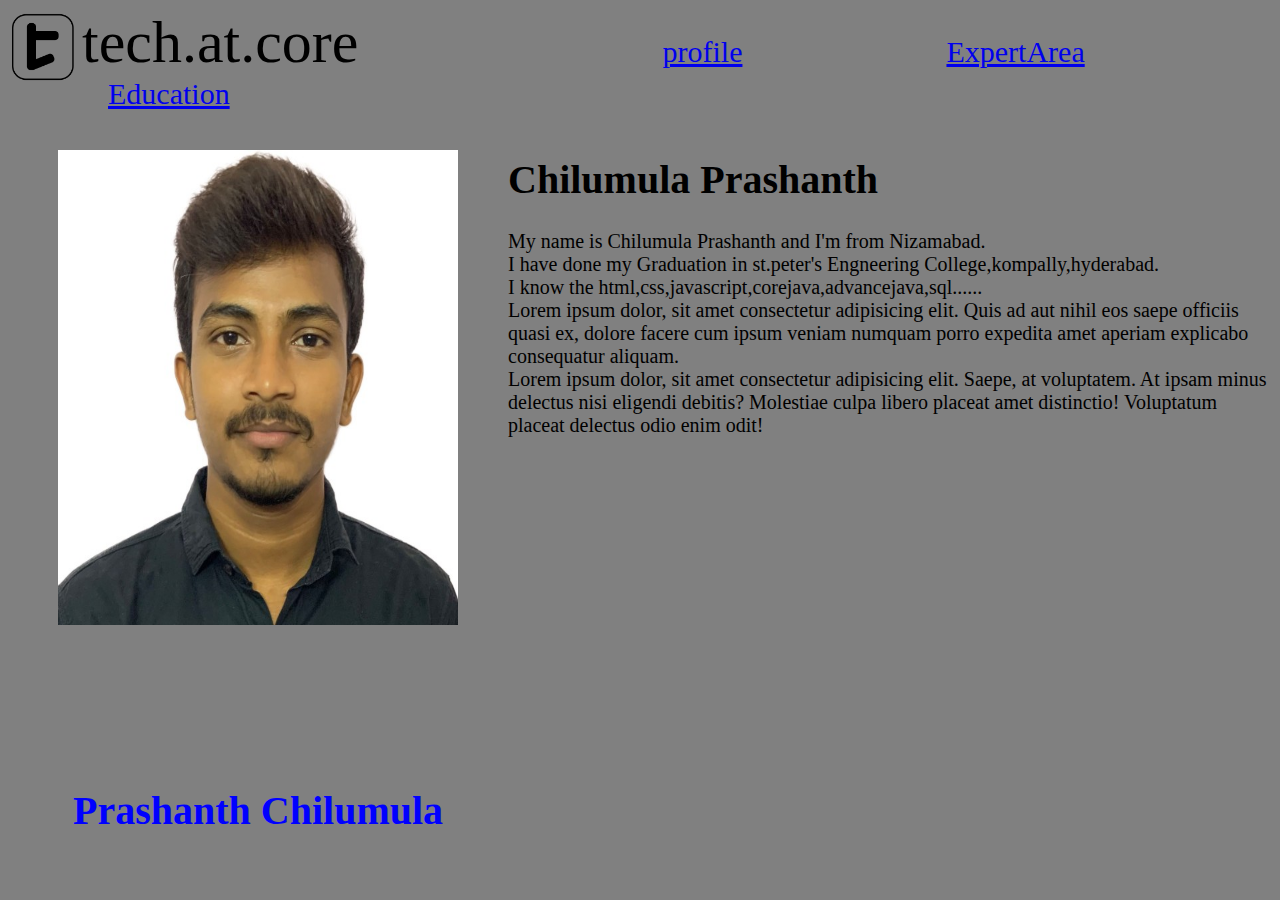
<file: Task-1 HTML/index.html>
<!DOCTYPE html>
<html>
<head>
    <body style="background-color: grey;">
    <div>
      <img style=margin-bottom:-20px src="500by500.png" alt="logo" width="70px" height="70px">
      <span style="font-size: 60px;color:black;margin-bottom:10px;">tech.at.core</span>
      <span style="margin-left:300px;font-size: 30px;"><a href="profile.html">profile</a></span>
      <span style="margin-left:200px;font-size: 30px;"><a href="ExpertArea.html">ExpertArea</a></span>
      <span style="margin-left:100px;font-size: 30px;"><a href="Education.html">Education</a></span>
    </div>

      <div>
        <img style ="margin-left:50px;margin-bottom:-500px;"  src="prashanth2.jpg" alt="photo" width="400px" height="475px">
      </div>

      <div style="margin-left:500px;margin-bottom:400px;font-size: 20px;color: black;">
        <h1>Chilumula Prashanth</h1>
        <p>My name is Chilumula Prashanth and I'm from Nizamabad. <br>
          I have done my Graduation in st.peter's Engneering College,kompally,hyderabad. <br>
          I know the html,css,javascript,corejava,advancejava,sql...... <br>
          Lorem ipsum dolor, sit amet consectetur adipisicing elit. Quis ad aut nihil eos saepe officiis quasi ex, dolore facere cum ipsum veniam numquam porro expedita amet aperiam explicabo consequatur aliquam. <br>
          Lorem ipsum dolor, sit amet consectetur adipisicing elit. Saepe, at voluptatem. At ipsam minus delectus nisi eligendi debitis? Molestiae culpa libero placeat amet distinctio! Voluptatum placeat delectus odio enim odit! <br>
        </p>
    </div>

    <div style="margin-left:65px;font-size: 20px;color:blue;margin-top:-50px;">
    <h1>Prashanth Chilumula</h1>
    </div>  
    </body>
</head>
</html>
</file>
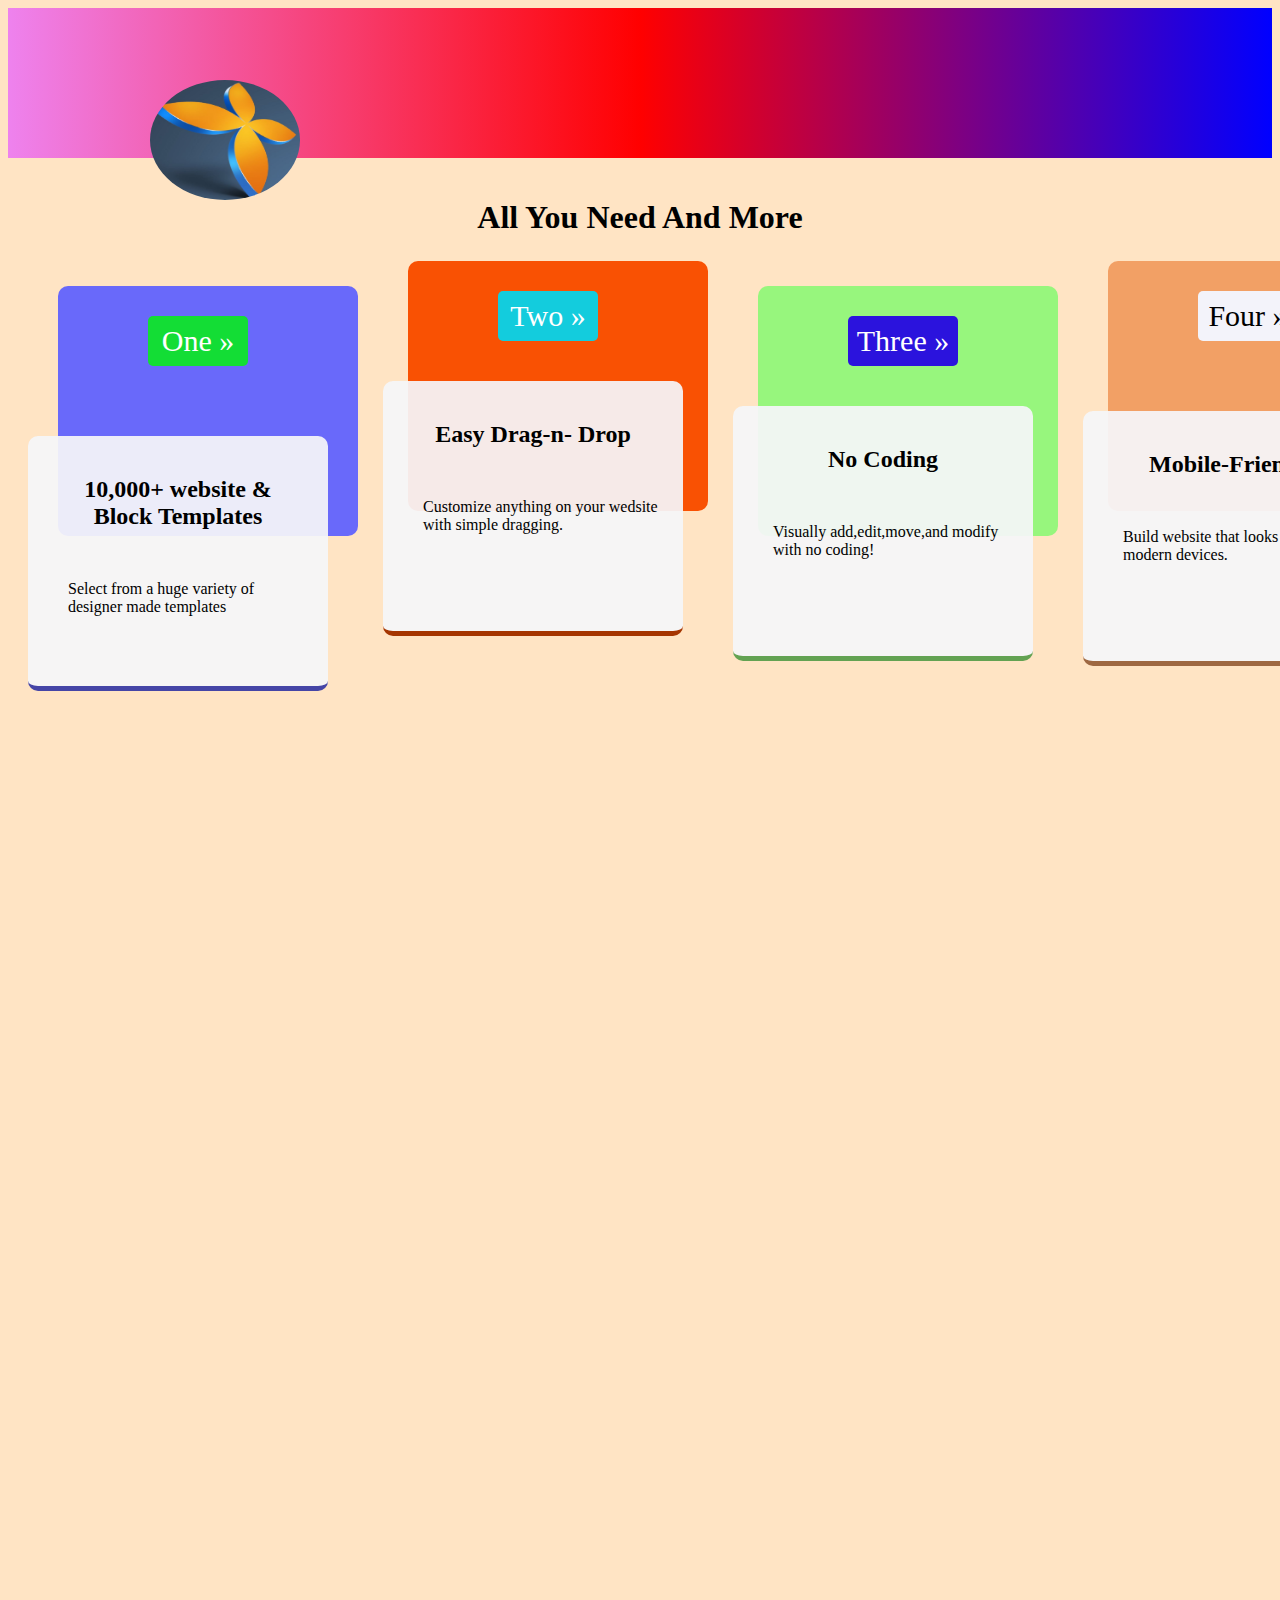
<file: Task-3 HTML & CSS/index.html>
<!DOCTYPE html>
<html lang="en">
<head>
    <link rel="stylesheet" href="style.css">
    <meta charset="UTF-8">
    <meta http-equiv="X-UA-Compatible" content="IE=edge">
    <meta name="viewport" content="width=device-width, initial-scale=1.0">
    <title>Document</title>
</head>
<body>
    <div class="header"></div>
    <img src="logo.jpeg" alt="logo" id="img">
    <h1>All You Need And More</h1>
    <div class="one">
        <a href="One.html">
        <button id="button1">One &raquo;</button> 
        </a>    
    </div>
    <div class="one1">
        <h2>10,000+ website & Block Templates</h2>
        <span>Select from a huge variety of <br> designer made templates</span>
    </div>
    <div class="two">
        <button id="button2">Two &raquo;</button>
    </div>
    <div class="two2">
        <h2>Easy Drag-n- Drop</h2>
        <span>Customize anything on your wedsite <br>
            with simple dragging. </span>
    </div>
    <div class="three">
        <a href="Three.html">
        <button id="button3">Three &raquo;</button>
        </a>   
    </div>
    <div class="three3">
        <h2>No Coding</h2>
        <span>Visually add,edit,move,and modify <br> with no coding!</span>
    </div>
    <div class="four">
        <button id="button4">Four &raquo;</button>
    </div>
    <div class="four4">
        <h2>Mobile-Friendly</h2>
        <span>Build website that looks great on all <br> modern devices.</span>
    </div>
</body>
</html>
</file>
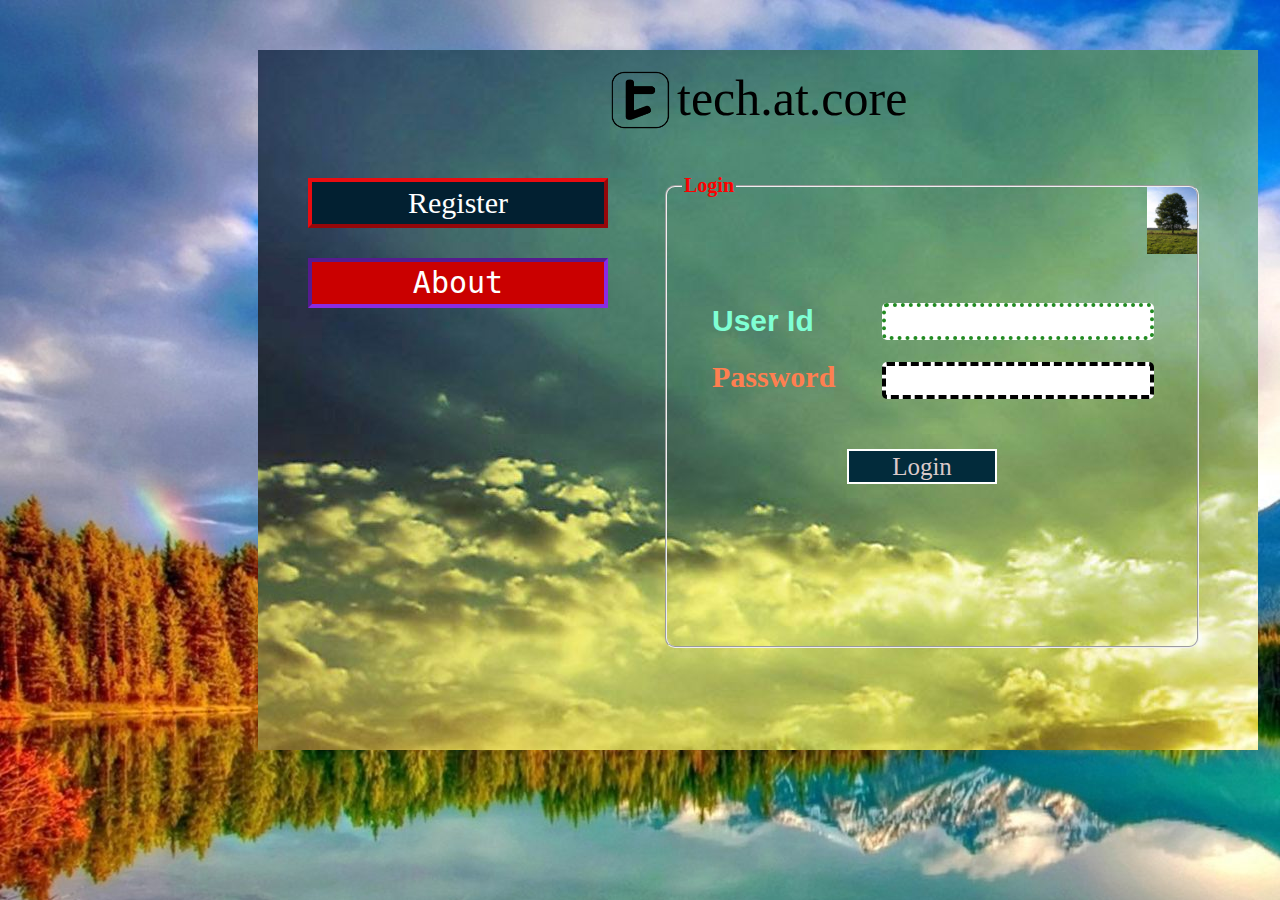
<file: Task-4 HTML & CSS/index.html>
<!DOCTYPE html>
<html lang="en">
<head>
    <link rel="stylesheet" href="style1.css">
    <meta charset="UTF-8">
    <meta http-equiv="X-UA-Compatible" content="IE=edge">
    <meta name="viewport" content="width=device-width, initial-scale=1.0">
    <title>Document</title>
</head>
<body>
    <div class="A">
            <img src="500by500.png" alt="logo" id="logo">
            <span>tech.at.core</span>
            <div class="C">
            <form>
            <fieldset>
                <legend><b>Login</b></legend>
                <h3>User Id</h3>
                <input type="text"id="box">
                <h4>Password</h4>
                <input type="text"id="box1">
                <div id="loginbutton">
                <button type="button" id="login">Login</button>
                </div>
            </fieldset>
            </form>
            </div>
    </div>
    <div class="B">
        <a href="Register.html">
        <button type="button" id="Register">Register</button><br>
        </a>
        <a href="About.html">
        <button type="button" id="About">About</button>
        </a>
    </div>
</body>
</html>
</file>
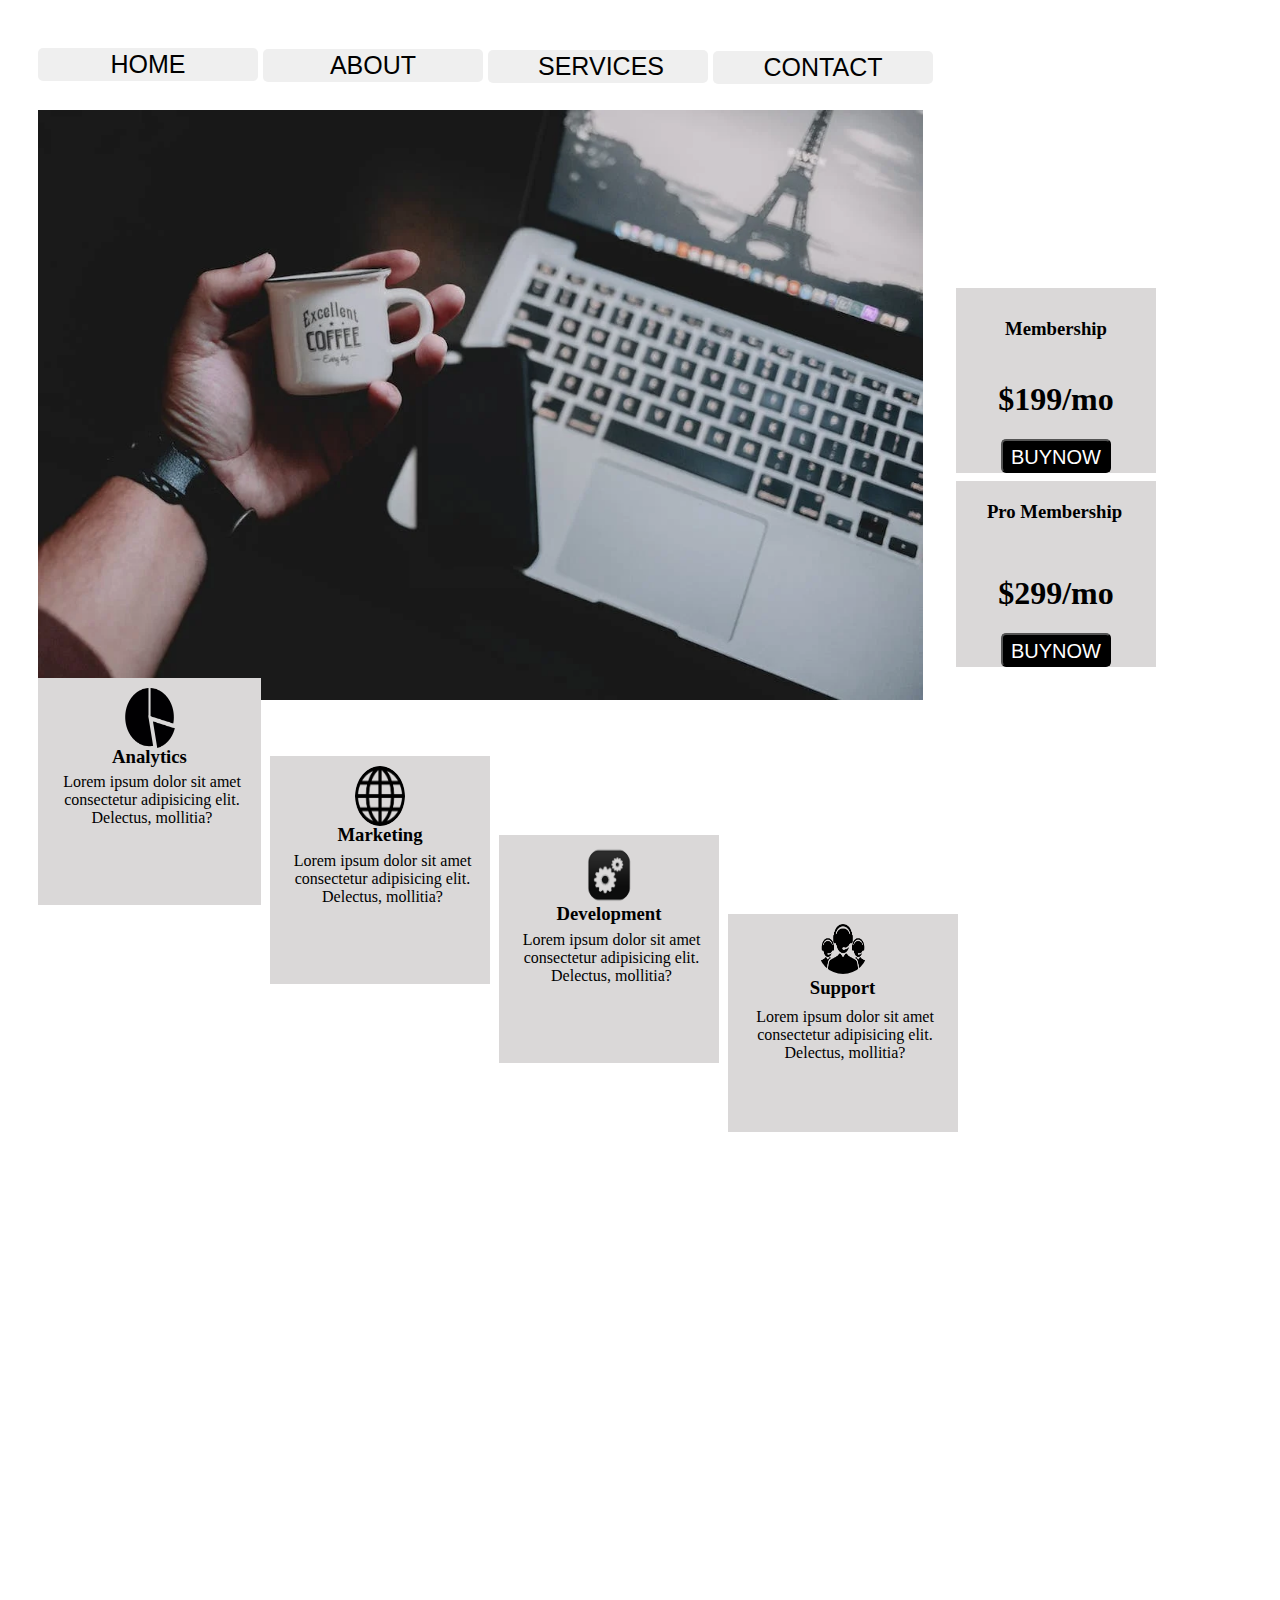
<file: Task-5 HTML & CSS/index.html>
<!DOCTYPE html>
<html lang="en">
<head>
    <link rel="stylesheet" href="style.css">
    <meta charset="UTF-8">
    <meta http-equiv="X-UA-Compatible" content="IE=edge">
    <meta name="viewport" content="width=device-width, initial-scale=1.0">
    <title>Document</title>
</head>
<body>
    <div class="div1">
            <div class="div3 "><button class="home">HOME</button></div>
            <div class="div4"><button class="about">ABOUT</button></div>
            <div class="div5"><button class="services">SERVICES</button></div>
            <div class="div6"><button class="contact">CONTACT</button></div>
            <img src="image2.jpg" alt="image" id="image">
            <div class="div2"><h3 id="h3">Membership</h3>
            <h1 id="h1">$199/mo</h1>
            <button class="buy">BUYNOW</button>
            </div>
            <div class="div7"><h3 id="h4">Pro Membership</h3>
            <h1 id="h1">$299/mo</h1>
            <button class="buy1">BUYNOW</button>
            </div>
            <div class="div8">
                <img src="analytics.png" alt="pic" id="img4"><h3 id="analytics">Analytics</h3>
                <p id="para2">Lorem ipsum dolor sit amet consectetur adipisicing elit. Delectus, mollitia?</p>
            </div>
            <div class="div9">
                <img src="R.png" alt="img" id="img5"><h3 id="marketing">Marketing</h3>
                <p id="para3">Lorem ipsum dolor sit amet consectetur adipisicing elit. Delectus, mollitia?</p>
            </div>
            <div class="div10">
                <img src="Settings.png" alt="setting" id="img2">
                <h3 id="develop">Development</h3>
                <p id="para">Lorem ipsum dolor sit amet consectetur adipisicing elit. Delectus, mollitia?</p>
            </div>
            <div class="div11">
                <img src="support.png" alt="support" id="img3"><h3 id="support">Support</h3>
                <p id="para1">Lorem ipsum dolor sit amet consectetur adipisicing elit. Delectus, mollitia?</p>
            </div>
            
            
    </div>
</body>
</html>
</file>
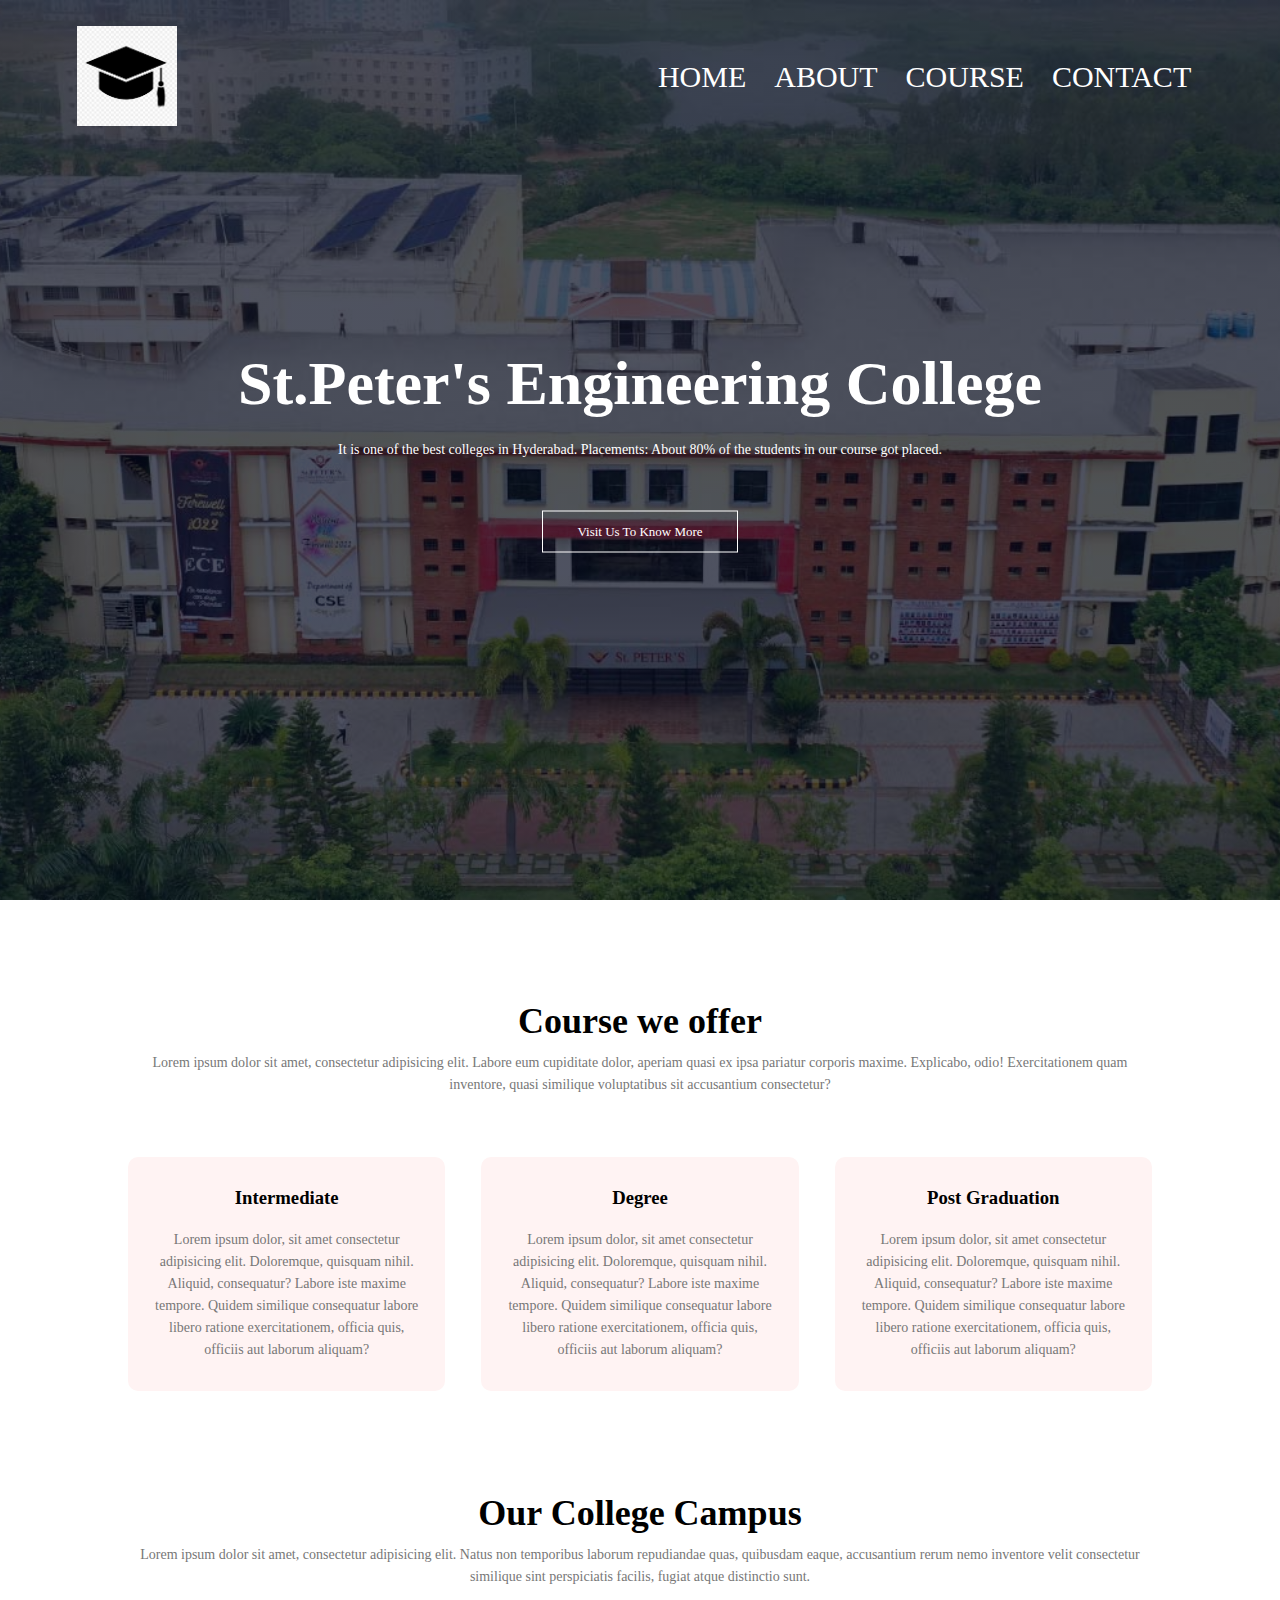
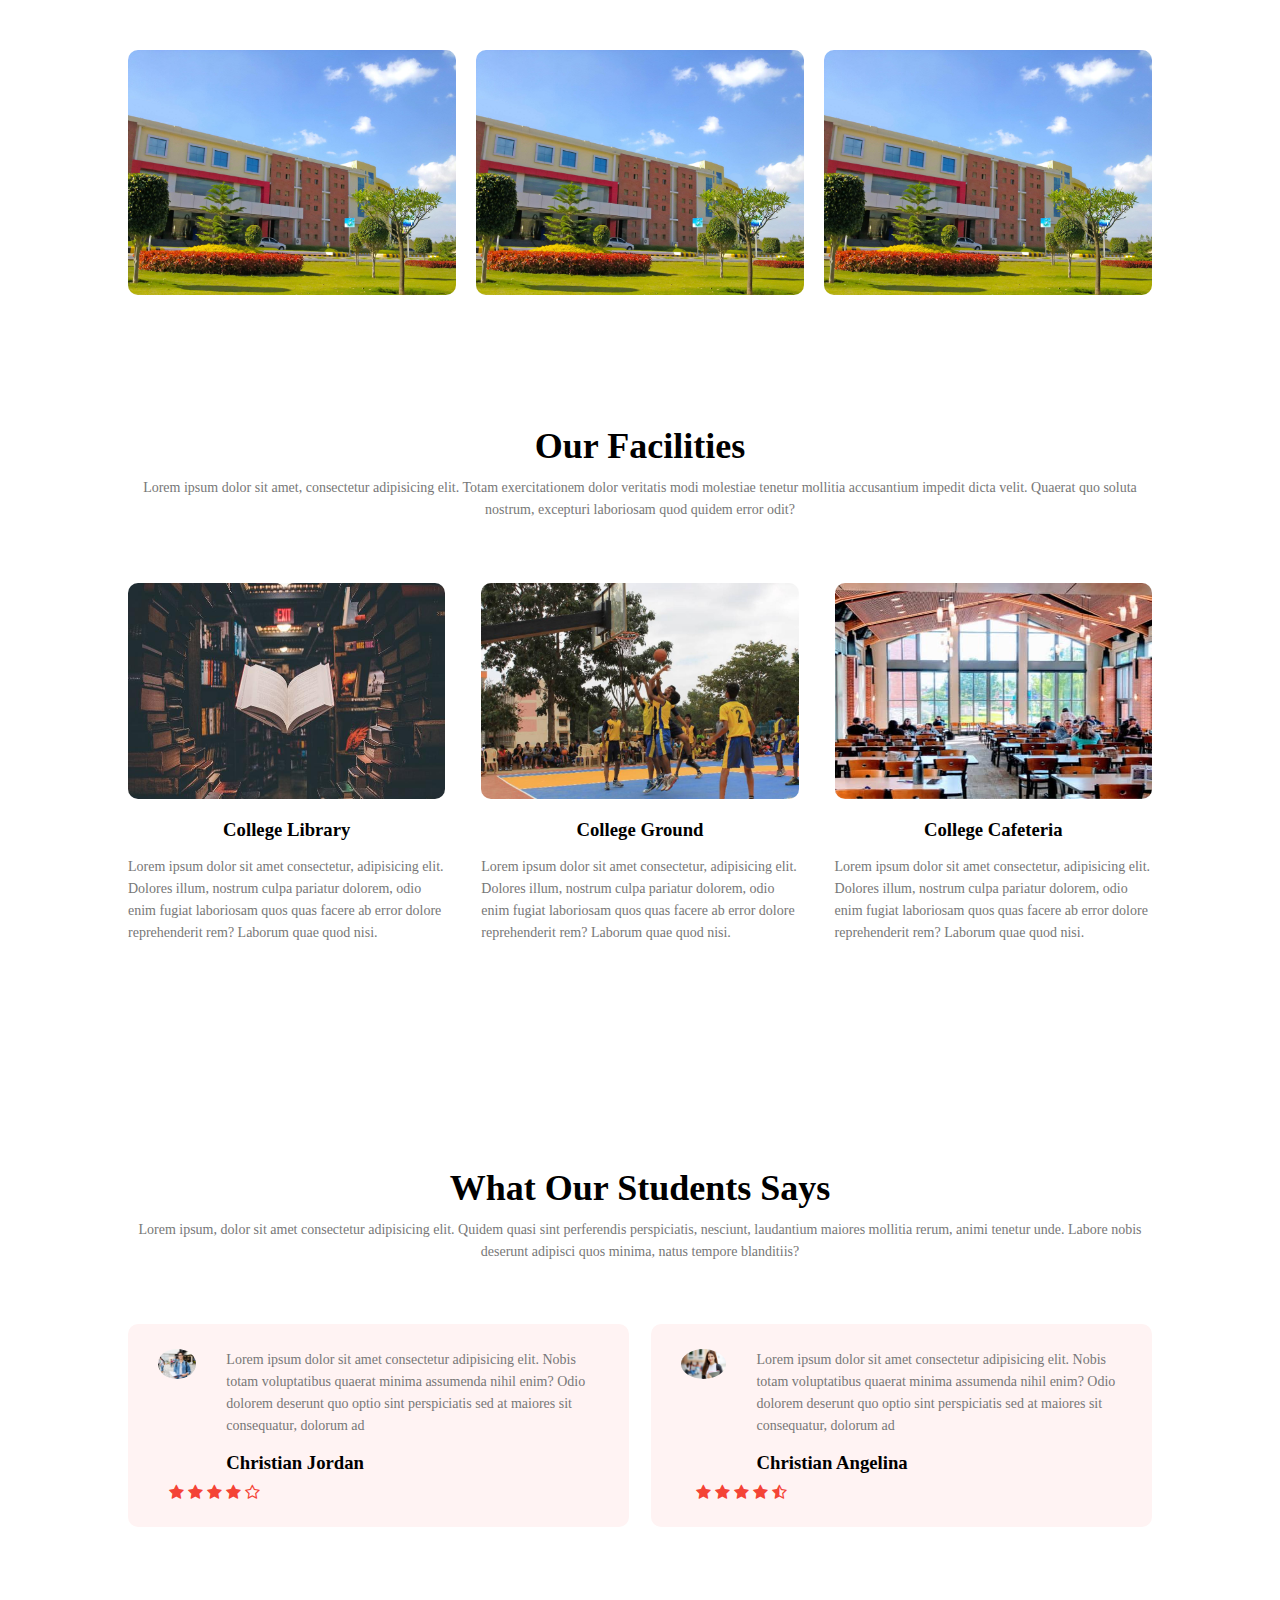
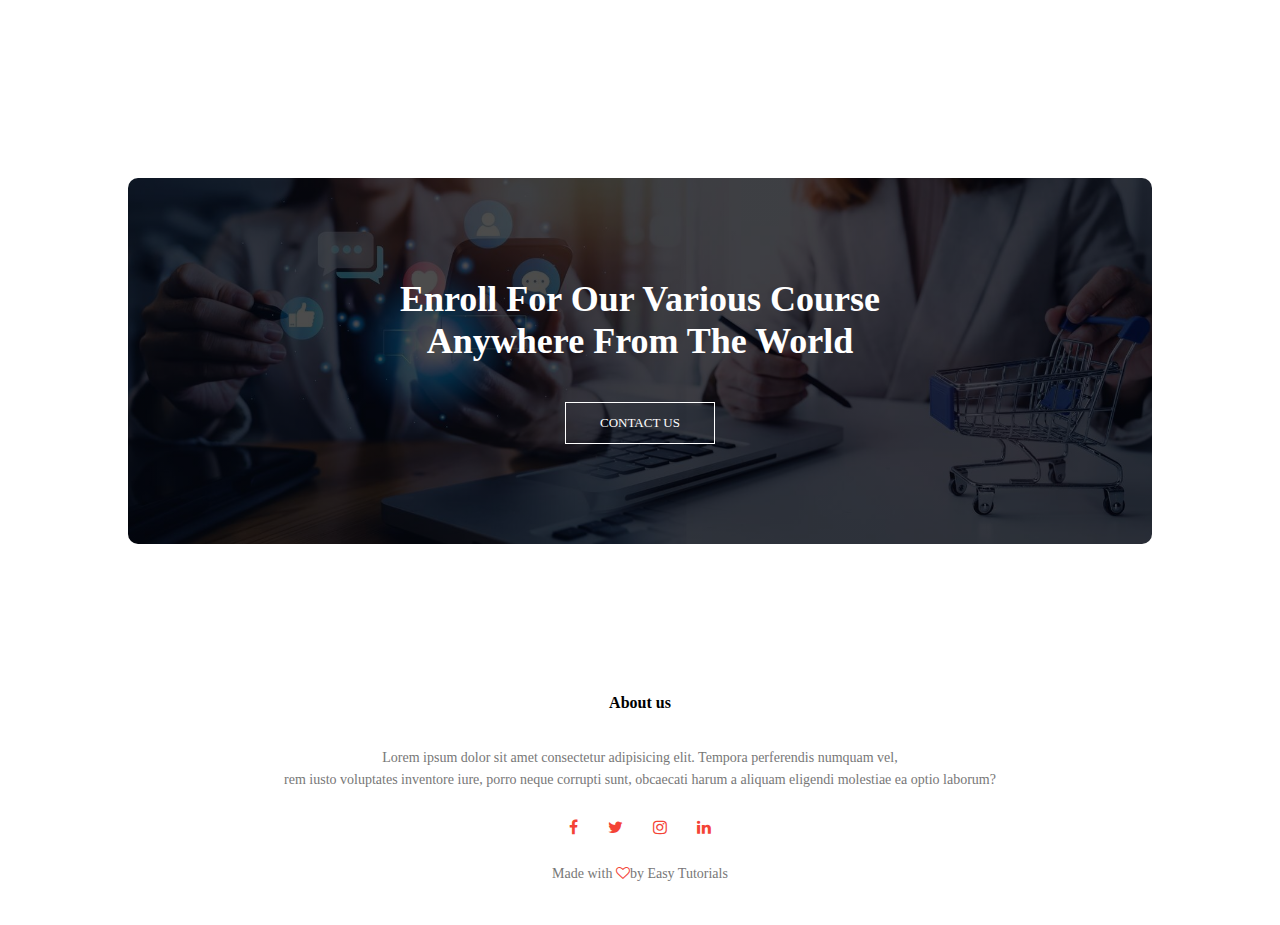
<file: Task-6 HTML & CSS/index.html>
<!DOCTYPE html>
<html lang="en">
<head>
    <link rel="stylesheet" href="style.css">
    <link rel="stylesheet" href="https://stackpath.bootstrapcdn.com/font-awesome/4.7.0/css/font-awesome.min.css">
    <meta charset="UTF-8">
    <meta http-equiv="X-UA-Compatible" content="IE=edge">
    <meta name="viewport" content="width=device-width, initial-scale=1.0">
    <title>College website</title>
</head>
<body>
    <section class="header">
        <nav>
            <a href="index.html"><img src="logo.jpg" alt="logo" id="img"></a>
            <div class="nav-links" id="navlinks">
                <i class="fa fa-times" onclick="hideMenu()"></i>
                <ul>
                    <li><a href="">HOME</a></li>
                    <li><a href="">ABOUT</a></li>
                    <li><a href="">COURSE</a></li>
                    <li><a href="">CONTACT</a></li>
                </ul>
            </div>
            <i class="fa fa-bars" onclick="showMenu()"></i>
        </nav>
<div class="text-box">
    <h1>St.Peter's Engineering College</h1>
    <p>It is one of the best colleges in Hyderabad. Placements: About 80% of the students in our course got placed.</p>
    <a href="" class="hero-btn">Visit Us To Know More</a>
</div>
    </section>

    <section class="course">
        <h1>Course we offer</h1>
        <p>Lorem ipsum dolor sit amet, consectetur adipisicing elit. Labore eum cupiditate dolor, aperiam quasi ex ipsa pariatur corporis maxime. Explicabo, odio! Exercitationem quam inventore, quasi similique voluptatibus sit accusantium consectetur?</p>

        <div class="row">
            <div class="course-col">
                <h3>Intermediate</h3>
                <p>Lorem ipsum dolor, sit amet consectetur adipisicing elit. Doloremque, quisquam nihil. Aliquid, consequatur? Labore iste maxime tempore. Quidem similique consequatur labore libero ratione exercitationem, officia quis, officiis aut laborum aliquam?
                </p>
            </div>
            <div class="course-col">
                <h3>Degree</h3>
                <p>Lorem ipsum dolor, sit amet consectetur adipisicing elit. Doloremque, quisquam nihil. Aliquid, consequatur? Labore iste maxime tempore. Quidem similique consequatur labore libero ratione exercitationem, officia quis, officiis aut laborum aliquam?
                </p>
            </div>
            <div class="course-col">
                <h3>Post Graduation</h3>
                <p>Lorem ipsum dolor, sit amet consectetur adipisicing elit. Doloremque, quisquam nihil. Aliquid, consequatur? Labore iste maxime tempore. Quidem similique consequatur labore libero ratione exercitationem, officia quis, officiis aut laborum aliquam?
                </p>
            </div>

        </div>
    </section>
<!--Campus-->
    <section class="campus">
        <h1>Our College Campus</h1>
        <p>Lorem ipsum dolor sit amet, consectetur adipisicing elit. Natus non temporibus laborum repudiandae quas, quibusdam eaque, accusantium rerum nemo inventore velit consectetur similique sint perspiciatis facilis, fugiat atque distinctio sunt.
        </p>
        <div class="row">
            <div class="campus-col">
                <img src="stpeters.jpg" alt="img">
                <div class="layer">
                    <h3>HYDERABAD</h3>
                </div>
            </div>
            <div class="campus-col">
                <img src="stpeters.jpg" alt="img">
                <div class="layer">
                    <h3>KOMPALLY</h3>
                </div>
            </div>
            <div class="campus-col">
                <img src="stpeters.jpg" alt="img">
                <div class="layer">
                    <h3>SR NAGAR </h3>
                </div>
            </div>
        </div>
    </section>

    <section class="facilities">
        <h1>Our Facilities</h1>
        <p>Lorem ipsum dolor sit amet, consectetur adipisicing elit. Totam exercitationem dolor veritatis modi molestiae tenetur mollitia accusantium impedit dicta velit. Quaerat quo soluta nostrum, excepturi laboriosam quod quidem error odit?
        </p>
        <div class="row">
            <div class="facilities-col">
               <img src="books1.jpg" alt="book"> 
               <h3>College Library</h3>
               <p>Lorem ipsum dolor sit amet consectetur, adipisicing elit. Dolores illum, nostrum culpa pariatur dolorem, odio enim fugiat laboriosam quos quas facere ab error dolore reprehenderit rem? Laborum quae quod nisi.
               </p>
            </div>
            <div class="facilities-col">
                <img src="sports1.jpg" alt="book"> 
                <h3>College Ground</h3>
                <p>Lorem ipsum dolor sit amet consectetur, adipisicing elit. Dolores illum, nostrum culpa pariatur dolorem, odio enim fugiat laboriosam quos quas facere ab error dolore reprehenderit rem? Laborum quae quod nisi.
                </p>
             </div>
             <div class="facilities-col">
                <img src="canteen.jpg" alt="book"> 
                <h3>College Cafeteria</h3>
                <p>Lorem ipsum dolor sit amet consectetur, adipisicing elit. Dolores illum, nostrum culpa pariatur dolorem, odio enim fugiat laboriosam quos quas facere ab error dolore reprehenderit rem? Laborum quae quod nisi.
                </p>
             </div>
        </div>
    </section>
    <!---testimonials-->
    <section class="testimonials">
        <h1>What Our Students Says</h1>
        <p>Lorem ipsum, dolor sit amet consectetur adipisicing elit. Quidem quasi sint perferendis perspiciatis, nesciunt, laudantium maiores mollitia rerum, animi tenetur unde. Labore nobis deserunt adipisci quos minima, natus tempore blanditiis?
        </p>
        <div class="row">
         <div class="testimonial-col">
        <img src="boy.jpg" alt="boy">
        <div>
            <p>Lorem ipsum dolor sit amet consectetur adipisicing elit. Nobis totam voluptatibus quaerat minima assumenda nihil enim? Odio dolorem deserunt quo optio sint perspiciatis sed at maiores sit consequatur, dolorum ad
            </p>
            <h3>Christian Jordan</h3>
            <i class="fa fa-star"></i>
            <i class="fa fa-star"></i>
            <i class="fa fa-star"></i>
            <i class="fa fa-star"></i>
            <i class="fa fa-star-o"></i>
        </div>
        </div>
        <div class="testimonial-col">
            <img src="girl.jpg" alt="boy">
            <div>
                <p>Lorem ipsum dolor sit amet consectetur adipisicing elit. Nobis totam voluptatibus quaerat minima assumenda nihil enim? Odio dolorem deserunt quo optio sint perspiciatis sed at maiores sit consequatur, dolorum ad
                </p>
                <h3>Christian Angelina</h3>
                <i class="fa fa-star"></i>
                <i class="fa fa-star"></i>
                <i class="fa fa-star"></i>
                <i class="fa fa-star"></i>
                <i class="fa fa-star-half-o"></i>
            </div>
            </div>
    </div>
    </section>
<!--call to action-->
    <section class="cta">
        <h1>Enroll For Our Various Course<br>
            Anywhere From The World</h1>
        <a href=""class="hero-btn">CONTACT US</a>
    </section>

    <!--footer-->
    <section class="footer">
        <h4>About us</h4>
        <p>Lorem ipsum dolor sit amet consectetur adipisicing elit. Tempora perferendis numquam vel,<br> rem iusto voluptates inventore iure, porro neque corrupti sunt, obcaecati harum a aliquam eligendi molestiae ea optio laborum?
        </p>
        <div class="icons">
            <i class="fa fa-facebook"></i>
            <i class="fa fa-twitter"></i>
            <i class="fa fa-instagram"></i>
            <i class="fa fa-linkedin"></i>
        </div>
        <p>Made with <i class="fa fa-heart-o"></i>by Easy Tutorials </p>
    </section>
    <!--javascript for Toggle Menu-->
    <script>
        var navlinks=document.getElementById("navlinks");

        function showMenu(){
            navlinks.style.right="0";
        }
        function hideMenu(){
            navlinks.style.right="-200px";
        }
</script>
</body>
</html>
</file>
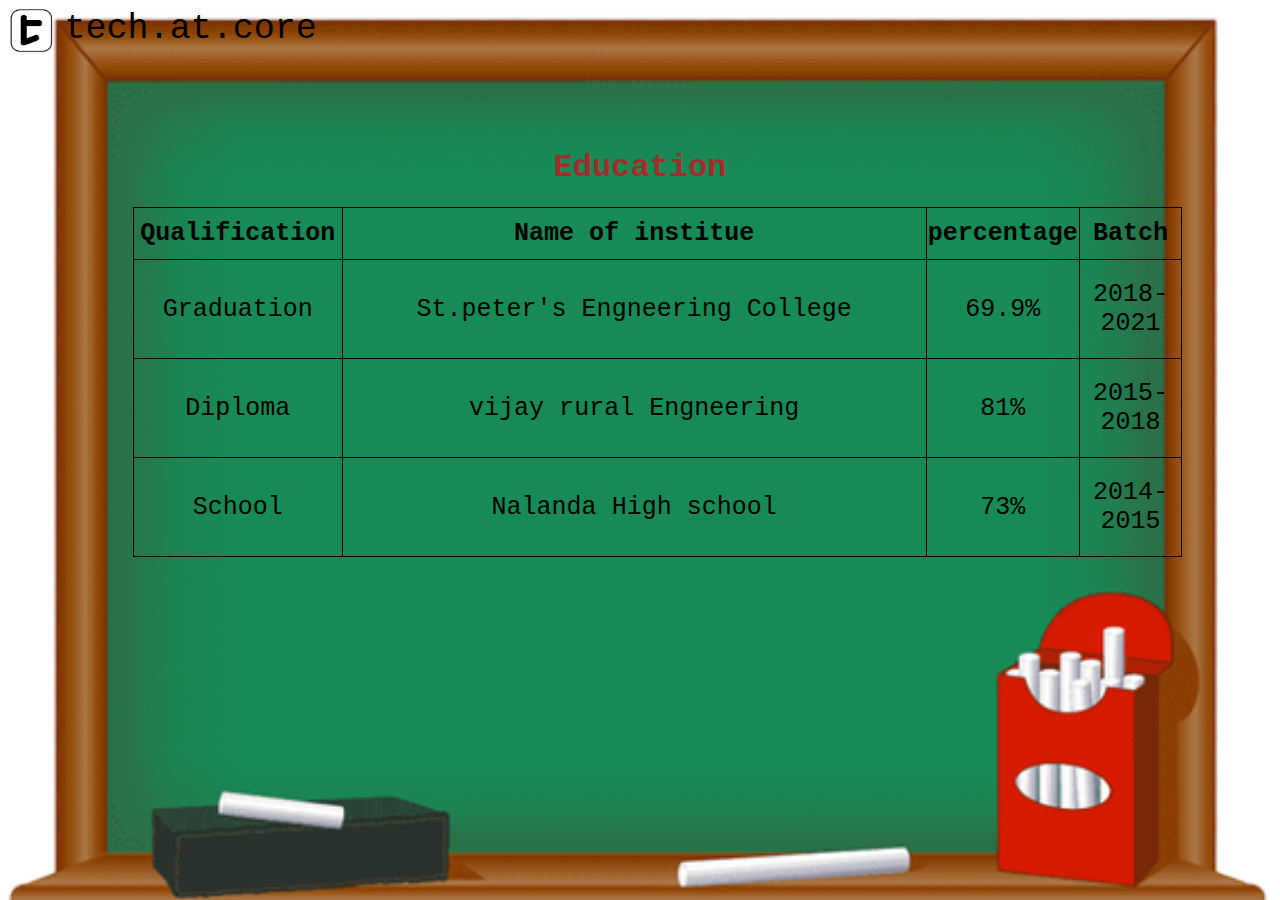
<file: Task-1 HTML/Education.html>
<!DOCTYPE html>
<html>
    <head>
        <body style="background-image: url('2.png')  ; background-repeat: no-repeat; background-size:cover; font-family: Lucida Console, Courier, monospace; font-weight:100 ;"> 
          <img style="margin-bottom: -15px ;" src="500by500.png" alt="logo" width="47px" height="45px">
          <span style="font-size: 35px ;;">tech.at.core</span> 
          <div style="text-align:center ; margin-top:100px ;">
            <h1 style="color:brown;">Education</h1>
        </div>
        <div>
          <table style="border-collapse: collapse; margin-left: 125px; width: 83%; height: 350px; text-align: center; font-size: 25px;">
              <th style="border: 1px solid black ; border-collapse: collapse; width: 20%;">Qualification</th>
              <th style="border: 1px solid black ; border-collapse: collapse; width: 60%;">Name of institue</th>
              <th style="border: 1px solid black ; border-collapse: collapse; width: 10%;">percentage </th>
              <th style="border: 1px solid black ; border-collapse: collapse;width:25% ;">Batch</th>
              <tr style="border: 1px solid black ; border-collapse: collapse; ">
                  <td style="border: 1px solid black ; border-collapse: collapse; ">Graduation</td>
                  <td style="border: 1px solid black ; border-collapse: collapse; ">St.peter's Engneering College</td>
                  <td style="border: 1px solid black ; border-collapse: collapse; ">69.9%</td>
                  <td style="border: 1px solid black ; border-collapse: collapse; ">2018-2021</td>
                  
                  </tr>
              <tr style="border: 1px solid black ; border-collapse: collapse; ">
                  <td style="border: 1px solid black ; border-collapse: collapse; ">Diploma</td>
                  <td style="border: 1px solid black ; border-collapse: collapse; ">vijay rural Engneering</td>
                  <td style="border: 1px solid black ; border-collapse: collapse; ">81%</td>
                  <td style="border: 1px solid black ; border-collapse: collapse; ">2015-2018</td>
              </tr>
              <tr style="border: 1px solid black ; border-collapse: collapse; ">
                  <td style="border: 1px solid black ; border-collapse: collapse; ">School</td>
                  <td style="border: 1px solid black ; border-collapse: collapse; ">Nalanda High school</td>
                  <td style="border: 1px solid black ; border-collapse: collapse; ">73%</td>
                  <td style="border: 1px solid black ; border-collapse: collapse; ">2014-2015</td>
              </tr>
              
          </table>
      </div>
        </body>
    </head>
</html>
</file>
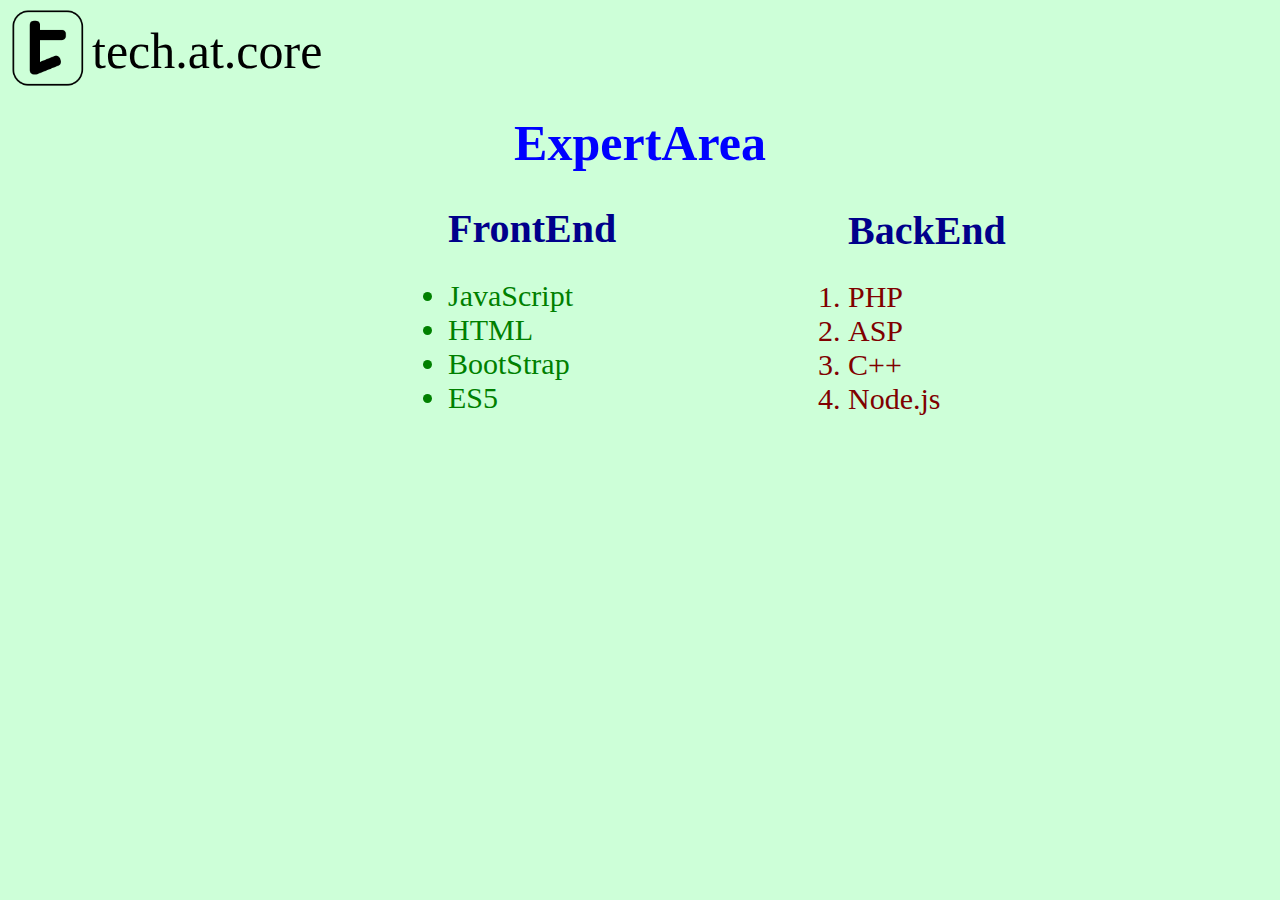
<file: Task-1 HTML/ExpertArea.html>
<!DOCTYPE html>
<html>
    <head>
        <body style="background-color: #CDFFD8;">
        <div>
            <img style=margin-bottom:-20px src="500by500.png" alt="logo" width="80px" height="80px">
            <span style="font-size:50px;color:black;margin-bottom:10px;">tech.at.core</span>
        </div>

        <div style="text-align: center;font-size:25px;color: blue;">
              <h1>ExpertArea</h1>
        </div>

        <div style="font-size: 20px;">
        <ul style="margin-left: 400px;border-bottom: white;"><h1 style="color:darkblue;">FrontEnd</h1>
           <li style="color: green;font-size: 30px;">JavaScript</li>
           <li style="color: green;font-size: 30px;">HTML</li>
           <li style="color: green;font-size: 30px;">BootStrap</li>
           <li style="color: green;font-size: 30px;">ES5</li> 
        </ul>
        <ol style="margin-left: 800px;margin-top:-235px;"><h1 style="color: darkblue;">BackEnd</h1>
            <li style="color:maroon;font-size: 30px;">PHP</li>
            <li style="color:maroon;font-size: 30px;">ASP</li>
            <li style="color:maroon;font-size: 30px;">C++</li>
            <li style="color:maroon;font-size: 30px;">Node.js</li>
        </ol>
        </div>  
        </body>
    </head>
</html>
</file>
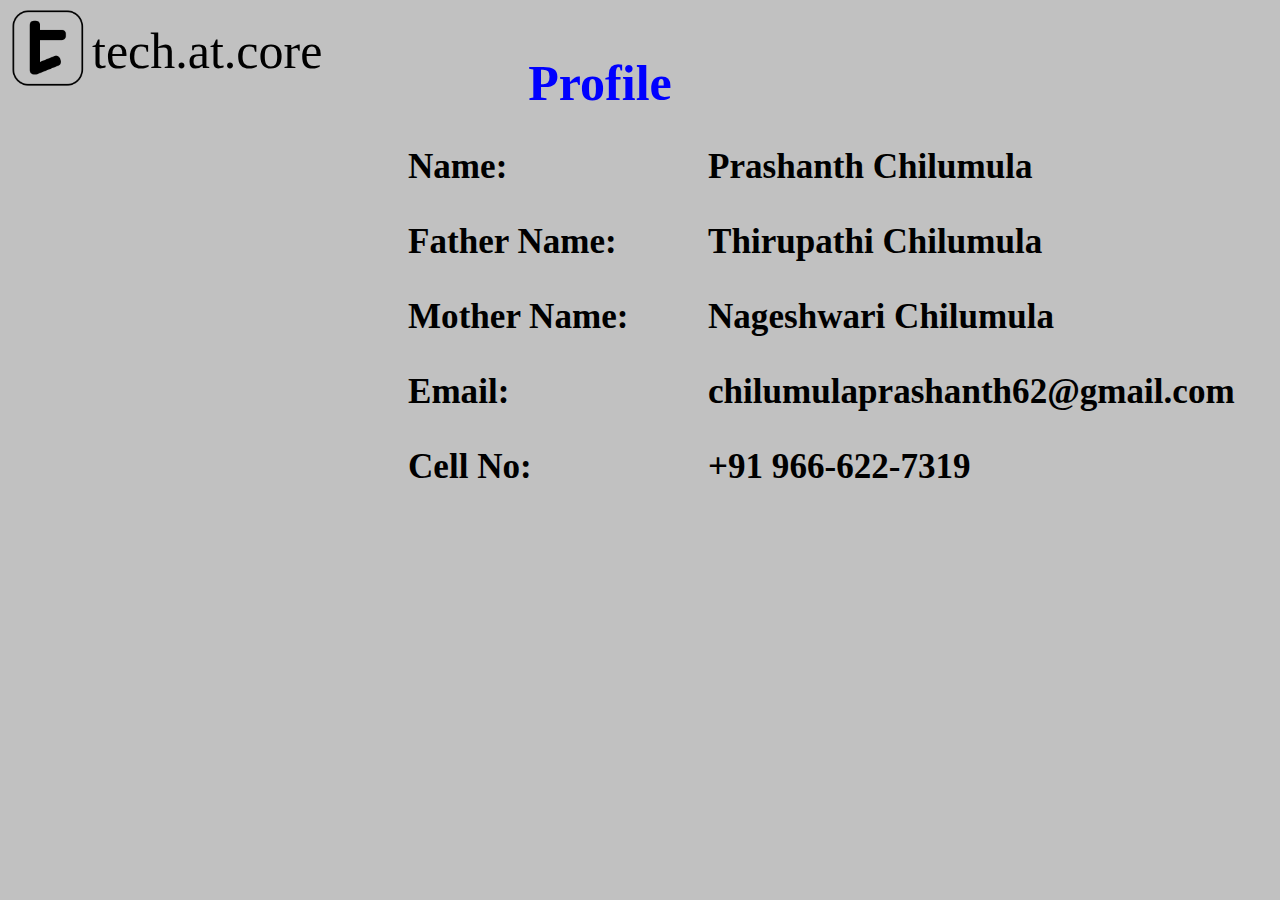
<file: Task-1 HTML/profile.html>
<!DOCTYPE html>
<html>
    <head>
        <body style="background-color: #C1C1C1;">
            <div>
                  <img style=margin-bottom:-20px src="500by500.png" alt="logo" width="80px" height="80px">
                  <span style="font-size:50px;color:black;margin-bottom:10px;">tech.at.core</span>
            </div>
            <div style="text-align: center;font-size:25px;color: blue;margin-top: -60px;margin-right: 80px;">
                <h1>Profile</h1>
            </div>
            <div style="margin-left: 400px; font-size: 30px;">
                <h3>Name:</h3>
                <h3>Father Name:</h3>
                <h3>Mother Name:</h3>
                <h3>Email:</h3>
                <h3>Cell No:</h3>
            </div>
            <div style="margin-left: 700px;margin-top:-375px; font-size: 30px;">
                <h3>Prashanth Chilumula</h3>
                <h3>Thirupathi Chilumula</h3>
                <h3>Nageshwari Chilumula</h3>
                <h3>chilumulaprashanth62@gmail.com</h3>
                <h3>+91 966-622-7319</h3>
            </div>
        </body>
    </head>
</html>
</file>
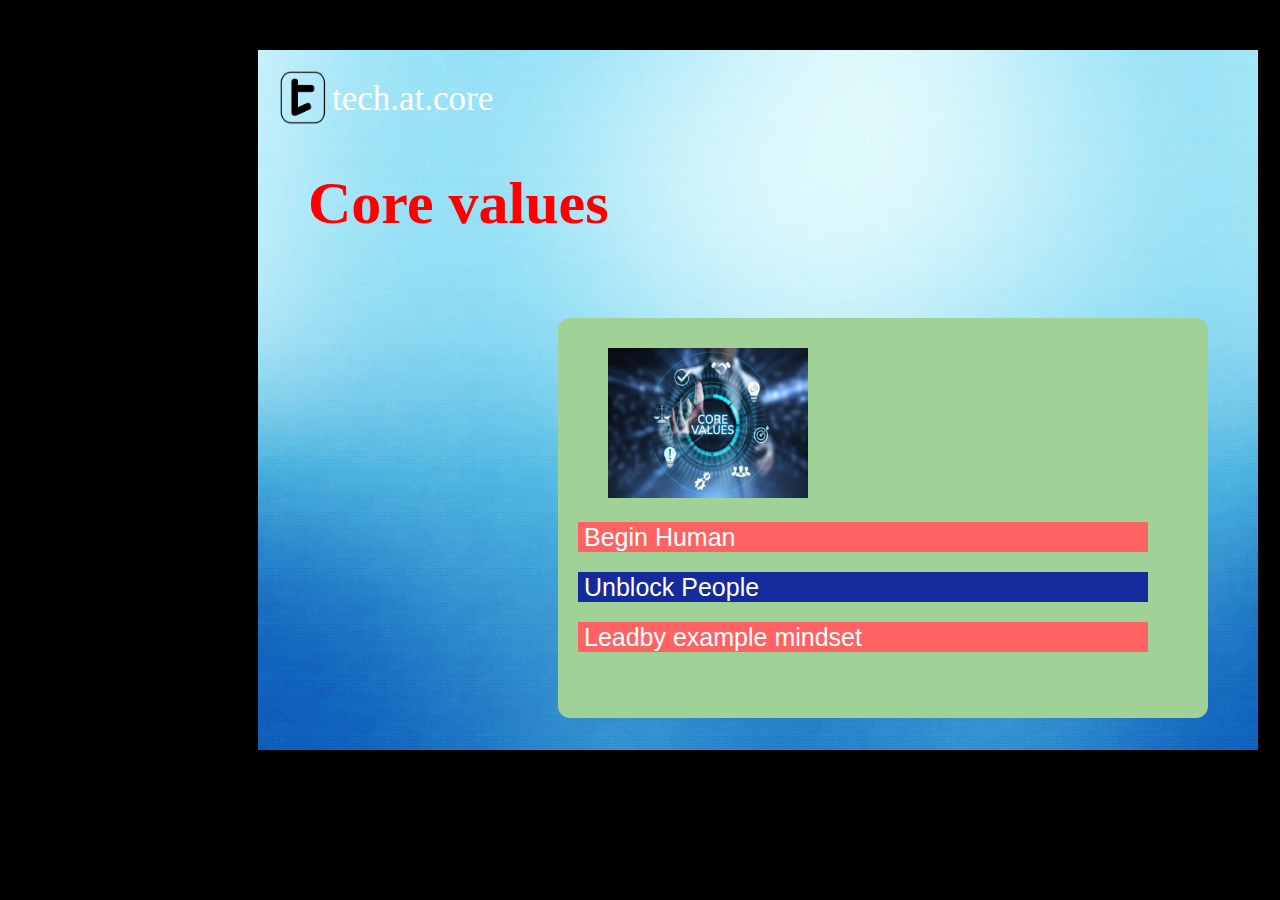
<file: Task-4 HTML & CSS/About.html>
<!DOCTYPE html>
<html lang="en">
<head>
    <link rel="stylesheet" href="About.css">
    <meta charset="UTF-8">
    <meta http-equiv="X-UA-Compatible" content="IE=edge">
    <meta name="viewport" content="width=device-width, initial-scale=1.0">
    <title>Document</title>
</head>
<body>
    <div class="a">
        <img src="500by500.png" alt="logo">
        <span>tech.at.core</span> 
        <h1>Core values</h1>
        <div class="values">
        <img src="abc .jpg" alt="corevalues" id="image">
        <button type="button"id="human"> Begin Human</button>
        <button type="button"id="people"> Unblock People</button>
        <button type="button"id="example"> Leadby example mindset</button>
        </div>
    </div>
</body>
</html>
</file>
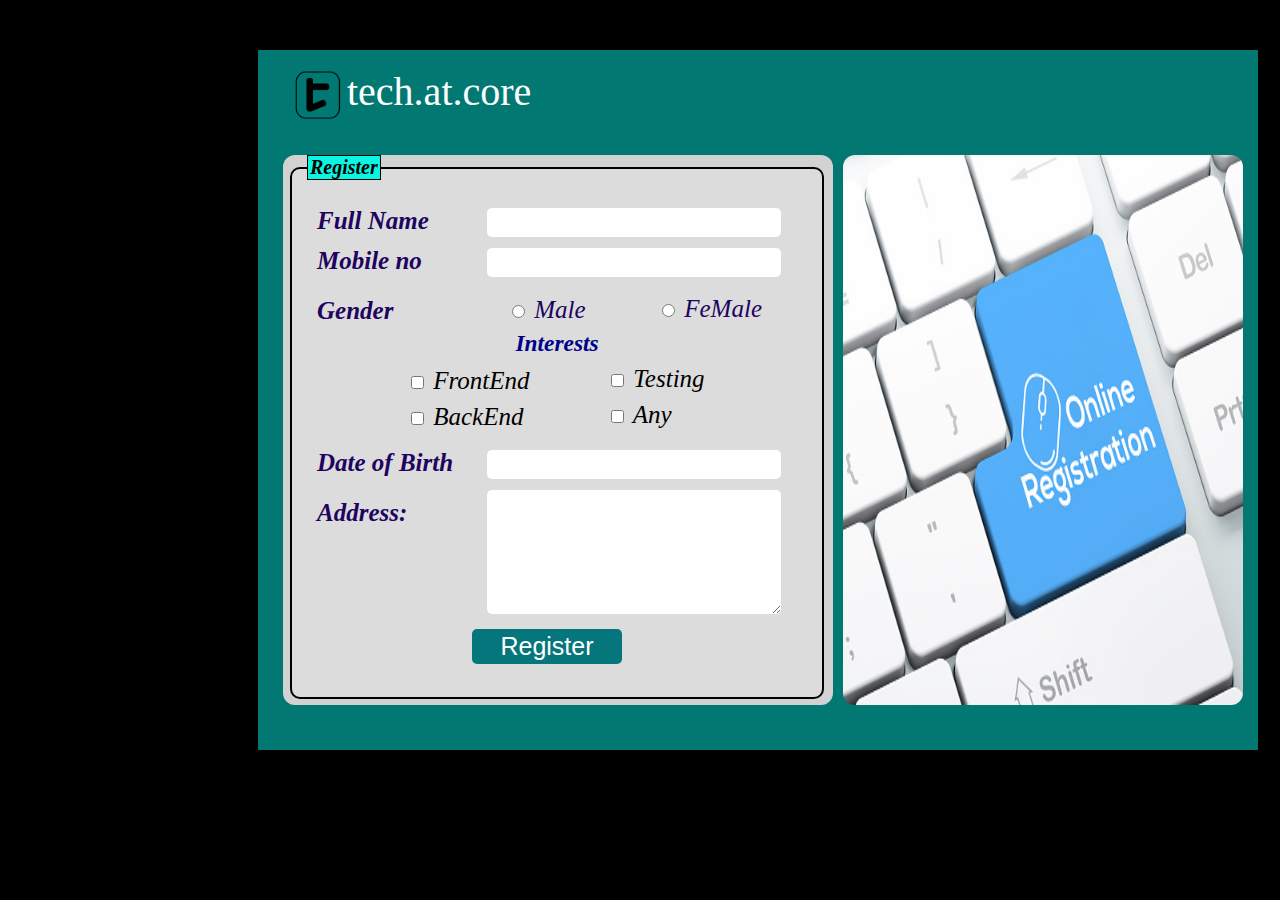
<file: Task-4 HTML & CSS/Register.html>
<!DOCTYPE html>
<html lang="en">
<head>
    <link rel="stylesheet" href="Register.css">
    <meta charset="UTF-8">
    <meta http-equiv="X-UA-Compatible" content="IE=edge">
    <meta name="viewport" content="width=device-width, initial-scale=1.0">
    <title>Document</title>
</head>
<body>
    <div class="A">
        <form>
            <img src="500by500.png" alt="logo" id="logo">
            <span>tech.at.core</span>
            <div class="C">
            <form>
            <fieldset>
                <legend id="register"><b>Register</b></legend>
                <h5>Full Name</h5>
                <input type="text"id="box">
                <h6>Mobile no</h6>
                <input type="text"id="box1">
                <h4>Gender</h4>
                <div class="gender1">
                <input type="radio" name="a">
                <label for="male">Male</label>
                </div>
                <div class="gender2">
                <input type="radio" name="a" id="">
                <label for="female">FeMale</label>
                </div>
                <h3>Interests</h3>
                <div class="interest1">
                    <input type="checkbox" name="" id="">
                    <label for="frontend">FrontEnd</label>
                </div>
                <div class="interest2">
                    <input type="checkbox" name="" id="">
                    <label for="testing">Testing</label>
                </div>
                <div class="interest3">
                    <input type="checkbox" name="" id="">
                    <label for="backend">BackEnd</label>
                </div>
                <div class="interest4">
                    <input type="checkbox" name="" id="">
                    <label for="any">Any</label>
                </div>
                <h5>Date of Birth</h5>
                    <input type="text"id="box">
                <h5>Address:</h5>
                <textarea name="address" id="address" cols="30" rows="10"></textarea>
                <button type="button" id="login">Register</button>
            </fieldset>
            </form>
            </div>
            <img src="abc1.jpg" alt="image" id="img" >
        </form>
    </div>  
</body>
</html>
</file>
<file: Task-3 HTML & CSS/style.css>
body{
    background-color: bisque;
}
#img{
    position: absolute;
    width: 150px;
    height:120px;
    left: 150px;
    top: 80px;
    border-radius: 65%;
}
.header{
    width: 100%;
    height: 150px;
    background-image: linear-gradient(to right, violet, red, blue);
}
h1{
    position: relative;
    color: black;
    text-align: center;
    top: 20px;
}
span{
    position: relative;
    color: black;
    text-align: center;
    left: 40px;
    bottom: 10px;
}
h2{
    color: black;
    text-align: center;
    padding: 40px;
}
.one{
    width: 300px;
    height: 250px;
    margin:70px 0px 0px 50px;
    border-radius: 10px;
    background-color: rgb(105, 105, 250);
}
.one:hover{
    box-shadow: 10px 10px 10px 10px rgb(113, 113, 178);
}
#button1{
    position: relative;
    width: 100px;
    height: 50px;
    left: 90px;
    top: 30px;
    display:inline-block;
    background-color: rgb(19, 221, 53);
    border-radius: 5px ;
    border:none;
    color: white;
    font: 30px italic;
    transition: 0.3s;
}
#button1:hover{
    box-shadow:inset 100px 0 100px 0 yellow;
    cursor: pointer;
    color:red;
}
.one1{
    position: relative;
    width: 300px;
    height: 250px;
    left:20px;
    bottom:120px;
    border-radius: 10px;
    background-color: rgba(245, 245, 249, 0.933);
    border-bottom: 5px rgb(105, 105, 250) outset;
}
.one1:hover{
    box-shadow: 10px 10px 10px 10px rgb(212, 236, 246);

}
.two{
    position: relative;
    width: 300px;
    height: 250px;
    left:400px;
    bottom: 550px;
    border-radius: 10px;
    background-color: rgb(249, 81, 3);
}
.two:hover{
    box-shadow: 10px 10px 10px 10px rgb(155, 85, 52);
}
#button2{
    position: relative;;
    width: 100px;
    height: 50px;
    left: 90px;
    top: 30px;
    display: inline-block;
    background-color: rgb(19, 204, 221);
    border: none;
    border-radius: 5px;
    color: white;
    font: 30px italic;
    transition: 0.3s;
}
#button2:hover{
    box-shadow: inset 100px 0 100px 0 rgb(215, 18, 182);
    cursor: pointer;
    color:red;
}
.two2{
    position: relative;
    width: 300px;
    height: 250px;
    left:375px;
    bottom:700px;
    border-radius: 10px;
    background-color: rgba(245, 245, 249, 0.933);
    border-bottom:5px rgb(249, 81, 3) outset;
}
.two2:hover{
    box-shadow: 10px 10px 10px 10px rgb(240, 140, 117);
}
.three{
    position: relative;
    width: 300px;
    height: 250px;
    left:750px;
    bottom: 1050px;
    border-radius: 10px;
    background-color: rgb(151, 246, 125);
}
.three:hover{
    box-shadow: 10px 10px 10px 10px rgb(23, 106, 0);
}
#button3{
    position: relative;
    width: 110px;
    height: 50px;
    left: 90px;
    top: 30px;
    display: inline-block;
    background-color: rgb(43, 19, 221);
    border:none;
    border-radius: 5px;
    color: white;
    font: 30px italic;
    transition:0.3s;
}
#button3:hover{
    box-shadow: inset 100px 0 100px 0 rgb(215, 18, 38);
    cursor: pointer;
    color:rgb(60, 0, 255);
}
.three3{
    position: relative;
    width: 300px;
    height: 250px;
    left:725px;
    bottom: 1200px;
    border-radius: 10px;
    background-color: rgba(245, 245, 249, 0.933);
    border-bottom:5px rgb(151, 246, 125) outset;
}
.three3:hover{
    box-shadow: 10px 10px 10px 10px rgb(187, 243, 201);
}
.four{
    position: relative;
    width: 300px;
    height: 250px;
    bottom: 1600px;
    left: 1100px;
    border-radius: 10px;
    background-color: rgb(242, 160, 101);
}
.four:hover{
    box-shadow: 10px 10px 10px 10px rgb(151, 78, 6);;
}
#button4{
    position: relative;
    width: 100px;
    height: 50px;
    left: 90px;
    top: 30px;
    background-color: rgb(243, 243, 250);
    border: none;
    border-radius: 5px;
    color: rgb(0, 0, 0);
    font: 30px italic;
    transition:0.3s;
}
#button4:hover{
    box-shadow: inset 100px 0 100px 0 rgb(47, 5, 9);
    cursor: pointer;
    color:rgb(236, 235, 239);
}
.four4{
    position: relative;
    width: 300px;
    height: 250px;
    left:1075px;
    bottom: 1720px;
    border-radius: 10px;
    background-color: rgba(245, 245, 249, 0.933);
    border-bottom:5px rgb(242, 160, 101) outset;
}
.four4:hover{
    box-shadow: 10px 10px 10px 10px rgb(239, 173, 114);
}
</file>
<file: Task-4 HTML & CSS/style1.css>
body{
  background-color: black;
  background-image:url(Beautiful-nature.jpg);

}
.A{
    width: 1000px;
    height:700px;
    background-color:lightpink;
    background: url(pic.jpeg);
    margin: 50px 0px 0px 250px;
}
#logo{
    width: 65px;
    height: 60px;
    margin: 20px 0px -15px 350px;
    
}
span{
    font-size: 50px;
}
#Register{
    width: 300px;
    height: 50px;
    background-color: #022031;
    color: white;
    font-size: 30px;
    font-family: serif;
    text-align: center;
    border:4px outset rgb(233, 12, 16);
}
#About{
    width: 300px;
    height: 50px;
    background-color: #ca0000;
    color: white;
    font-size: 30px;
    text-align: center;
    font-family: monospace;
    border: 4px inset blueviolet;
}
.B{
    margin:-600px 0px 0px 300px;
    font-size: 70px;
}
fieldset{
    width: 500px;
    height: 450px;
    margin: 20px 200px 0px 7px;
    font-size: 20px;
    color:red;
    border-radius: 10px;
    background:url(tree.jpg) no-repeat right top;
    background-size: 50px,60px;
}
#box{
    margin:5px 0px 0px 200px ;
    width:260px;
    height: 27px;
    border-radius: 5px;
    border: 4px dotted forestgreen;
}
h3{
    margin:100px 0px -40px 30px;
    font-size: 30px;
    font-family: sans-serif;
    color:aquamarine;
}
#box1{
    margin:5px 0px 0px 200px ;
    width:260px;
    height: 27px;
    border-radius: 5px;
    border:4px dashed black;
}
h4{
    margin: 20px 0px -37px 30px ;
    font-size: 30px;
    font-family:fantasy;
    color:coral;
}
#login{
    margin:50px 0px 0px 165px ;
    width: 150px;
    height: 35px;
    background-color:rgb(2, 43, 59);
    color:rgb(218, 201, 201);
    font-size:25px;
    font-family: 'Times New Roman';
    text-align: center;
    border:2.5px solid white;
}
.C{
    margin: 47px 0px 0px 400px;
    width: 550px;
    height:490px;
    border-radius: 12px;
}
</file>
<file: Task-5 HTML & CSS/style.css>
<!DOCTYPE html>
<html lang="en">
<head>
    <link rel="stylesheet" href="style.css">
    <meta charset="UTF-8">
    <meta http-equiv="X-UA-Compatible" content="IE=edge">
    <meta name="viewport" content="width=device-width, initial-scale=1.0">
    <title>Document</title>
</head>
<body>
    <div class="div1">
            <div class="div3 "><button class="home">HOME</button></div>
            <div class="div4"><button class="about">ABOUT</button></div>
            <div class="div5"><button class="services">SERVICES</button></div>
            <div class="div6"><button class="contact">CONTACT</button></div>
            <img src="image2.jpg" alt="image" id="image">
            <div class="div2"><h3 id="h3">Membership</h3>
            <h1 id="h1">$199/mo</h1>
            <button class="buy">BUYNOW</button>
            </div>
            <div class="div7"><h3 id="h4">Pro Membership</h3>
            <h1 id="h1">$299/mo</h1>
            <button class="buy1">BUYNOW</button>
            </div>
            <div class="div8">
                <img src="analytics.png" alt="pic" id="img4"><h3 id="analytics">Analytics</h3>
                <p id="para2">Lorem ipsum dolor sit amet consectetur adipisicing elit. Delectus, mollitia?</p>
            </div>
            <div class="div9">
                <img src="R.png" alt="img" id="img5"><h3 id="marketing">Marketing</h3>
                <p id="para3">Lorem ipsum dolor sit amet consectetur adipisicing elit. Delectus, mollitia?</p>
            </div>
            <div class="div10">
                <img src="Settings.png" alt="setting" id="img2">
                <h3 id="develop">Development</h3>
                <p id="para">Lorem ipsum dolor sit amet consectetur adipisicing elit. Delectus, mollitia?</p>
            </div>
            <div class="div11">
                <img src="support.png" alt="support" id="img3"><h3 id="support">Support</h3>
                <p id="para1">Lorem ipsum dolor sit amet consectetur adipisicing elit. Delectus, mollitia?</p>
            </div>
            
            
    </div>
</body>
</html>
=======================================================================
.div1{
    background-image:linear-gradient(to bottom, rgb(219, 214, 214), rgb(105, 103, 103));
    width: 1000px;
    height: 700px;
    margin-left: 200px;
    margin-top: 50px;
    opacity: 0.8;
}
.div3{
    position: relative;
    top: 40px;
    left: 30px;
    width: 220px;
}
.home{
    width: 220px;
    font-size: 25px;
    padding:2px 50px 2px 50px ;
    border: rgb(219, 214, 214);
    border-radius:5px ;
}
.div4{
    width: 220px;
    position: relative;
    top: 8px;
    left: 255px;
}
.about{
    width: 220px;
    font-size: 25px;
    padding: 2px 50px 2px 50px;
    border: rgb(182, 172, 172);
    border-radius:5px ;
}
.div5{
    width: 220px;
    position: relative;
    top: -24px;
    left: 480px;
}
.services{
    width: 220px;
    font-size: 25px;
    padding: 2px 50px 2px 50px;
    border: rgb(219, 214, 214);
    border-radius:5px ;
}
.div6{
    width: 240px;
    position: relative;
    top: -56.5px;
    left: 705px;
}
.contact{
    width: 220px;
    font-size: 25px;
    padding: 2px 50px 2px 50px;
    border: rgb(219, 214, 214);
    border-radius:5px ;
}
#image{
    width: 70%;
    height: 59%;
    position: relative;
    left: 30px;
    bottom: 30px;
}
.div2{
    position: relative;
    left: 75%;
    bottom: 465px;
    background-color:rgb(218, 216, 216);
    width: 200px;
    height: 29%;
    text-align: center;
}
#h3{
    padding: 30px 30px 20px;
}
.buy{
    width: 110px;
    height: 30px;
    font-size: 20px;
    background-color: rgb(0, 0, 0);;
    color:white ;
    padding: 5px 30px 25px 8px;
    border-radius: 5px;
}
.div7{
    position: relative;
    left: 75%;
    bottom: 476px;
    background-color:rgb(218, 216, 216);
    width: 200px;
    height: 28.7%;
    text-align: center;
}
#h4{
    padding: 20px 15px 30px 12px;
}
.buy1{
    width: 110px;
    height: 30px;
    font-size: 20px;
    background-color: rgb(0, 0, 0);;
    color:white ;
    padding: 5px 30px 25px 8px;
    border-radius: 5px;
}
.div8{
    position: relative;
    left: 30px;
    bottom: 465px;
    background-color:rgb(218, 216, 216);;
    width: 223px;
    height: 23.5%;
    text-align: center;
}
#img4{
    position: relative;
    top: 10px;
    width: 50px;
    height:60px;
}
#analytics{
    position: relative;
    top: -15px;
}
#para2{
    position: relative;
    top: -28px;
    padding: 0px 5px 50px 10px;
}
.div9{
    position: relative;
    left: 262px;
    bottom: 630px;
    background-color:rgb(218, 216, 216);;
    width: 220px;
    height: 23.5%;
    text-align: center;
}
#img5{
    position: relative;
    top: 10px;
    width: 50px;
    height:60px;
    border-radius: 50%;
}
#marketing{
    position: relative;
    top: -15px;
}
#para3{
    position: relative;
    top: -28px;
    padding: 0px 5px 50px 10px;
}
.div10{
    position: relative;
    left: 491px;
    bottom: 794.5px;
    background-color:rgb(218, 216, 216);;
    width: 220px;
    height: 23.5%;
    text-align: center;
}
#img2{
    position: relative;
    top: 10px;
    width: 50px;
    height:60px;
    border-radius: 50%;
}
#develop{
    position: relative;
    top: -15px;
}
#para{
    position: relative;
    top: -28px;
    padding: 0px 5px 50px 10px;
}
.div11{
    position: relative;
    left: 719.5px;
    bottom: 959px;
    background-color:rgb(218, 216, 216);;
    width: 230px;
    height: 23.5%;
    text-align: center;
}
#img3{
    position: relative;
    top: 10px;
    width: 50px;
    height:50px;
    border-radius: 50%;
}
#support{
    position: relative;
    top: -10px;
}
#para1{
    position: relative;
    top: -20px;
    padding: 0px 5px 50px 10px;
}
@media screen and (min-width:600px)  and (max-width:1000px){
    .div1{
        width: 900px;
        height: 1800px;
       margin-left: 40px;
        margin-top: 40px;
    }
    .div3{
        top: 40px;
        left: 70px;
        width: 850px;
    }
    .home{ 
        width: 750px;
        font-size: 30px;
    }
    .div4{
        width: 800px;
        top: 53px;
        left: 70px;
    }
    .about{
        width: 750px;
        font-size: 30px;
    }
    .div5{
        width: 800px;
        top: 66px;
        left: 70px;
    }
    .services{
        width: 750px;
        font-size: 30px;
    }
    .div6{
        width: 800px;
        top: 79px;
        left: 70px;
    }
    .contact{
        width: 750px;
        font-size: 30px;
    }
    #image{
        width: 83%;
        height: 30%;
        position: relative;
        left: 70px;
        top: 100px;
    }
    .div2{
        left: 70px;
        top:100px;
        width: 360px;
        height: 20%;
    }
    #h3{
        font-size: 30px;
        padding: 30px 30px 20px;
    }
    .buy{
        width: 150px;
        height: 30px;
        margin-top: 30px;
    }
    #h1{
        font-size: 40px;
    }
    .div7{
        left: 446.5px;
        top: -289px;
        width: 370px;
        height: 20%;
    }
    #h4{
        font-size: 30px;
        padding: 20px 15px 30px 12px;
    }
    .buy1{
        width: 150px;
        height: 30px;
        margin-top: 30px;
    }
    .div8{
        left: 70.5px;
        bottom: 270px;
        width: 360px;
        height: 15%;
    }
    #img4{
        top: 40px;
        width: 50px;
        height:60px;
    }
    #analytics{
        top: 50px;
    }
    #para2{
        top: 50px;
        padding: 0px 5px 50px 10px;
    }
    .div9{
        left: 447.5px;
        bottom: 540px;
        width: 370px;
        height: 15%;
    }
    #img5{
        top: 40px;
        width: 50px;
        height:60px;
    }
    #marketing{
        top: 50px;
    }
    #para3{
        top: 50px;
        padding: 0px 5px 50px 10px;
    }
    .div10{
        left: 70px;
        bottom: 520.5px;
        width: 360px;
        height: 15%;
    }
    #img2{
        top: 40px;
    }
    #develop{
        top: 50px;
    }
    #para{
        top: 50px;
    }
    .div11{
        left: 447.5px;
        bottom: 790px;
        width: 370px;
        height: 15%;
    }
    #img3{
        top: 10px;
        width: 50px;
        height:50px;
    }
    #support{
        top: -10px;
    }
    #para1{
        top: -20px;
    }
}
@media screen  and (max-width:600px){
    .div1{
        width: 800px;
        height: 2500px;
       margin-left: 50px;
        margin-top: 40px;
    }
    .div3{
        top: 40px;
        left: 50px;
        width: 800px;
    }
    .home{ 
        width: 700px;
        font-size: 30px;
    }
    .div4{
        width: 800px;
        top: 53px;
        left: 50px;
    }
    .about{
        width: 700px;
        font-size: 30px;
    }
    .div5{
        width: 800px;
        top: 66px;
        left: 50px;
    }
    .services{
        width: 700px;
        font-size: 30px;
    }
    .div6{
        width: 800px;
        top: 79px;
        left: 50px;
    }
    .contact{
        width: 700px;
        font-size: 30px;
    }
    #image{
        width: 87%;
        height: 20%;
        position: relative;
        left: 50px;
        top: 100px;
    }
    .div2{
        left: 50px;
        top:60px;
        width: 695px;
        height: 11%;
        font-size: 20px;
    }
    #h3{
        font-size: 60px;
        padding: 30px 30px 20px;
    }
    .buy{
        width: 150px;
        height: 30px;
    }
    #h1{
        margin-top: -50px;
        font-size: 45px;
    }
    .div7{
        left: 50px;
        top: 10px;
        width: 695px;
        height: 11%;
        font-size: 20px;
    }
    #h4{
        font-size: 60px;
        padding: 30px 30px 20px;
    }
    .buy1{
        width: 150px;
        height: 30px;
    }
    .div8{
        left: 50px;
        top: 20px;
        width: 695px;
        height: 11%;
    }
    #img4{
        top: 40px;
        width: 70px;
        height:70px;
    }
    #analytics{
        top: 30px;
        font-size: 30px;
    }
    #para2{
        top: 10px;
        font-size: 30px;
        padding: 10px 30px;
    }
    .div9{
        left:50px;
        top: 30px;
        width: 695px;
        height: 11%;
    }
    #img5{
        top: 40px;
        width: 70px;
        height:70px;
    }
    #marketing{
        top: 30px;
        font-size: 30px;
    }
    #para3{
        top: 10px;
        font-size: 30px;
        padding: 10px 30px
    }
    .div10{
        left: 50px;
        top: 40px;
        width: 695px;
        height: 11%;
    }
    #img2{
        top: 40px;
        width: 70px;
        height: 80px;
    }
    #develop{
        top: 30px;
        font-size: 30px;
    }
    #para{
        top: 0px;
        font-size: 30px;
        padding: 10px 30px
    }
    .div11{
        left: 50px;
        top: 50px;
        width: 695px;
        height: 11%;
    }
    #img3{
        top: 40px;
        width: 70px;
        height:70px;
    }
    #support{
        top:30px;
        font-size: 30px;
    }
    #para1{
        top: 10px;
        font-size: 30px;
        padding: 10px 30px
    }   
}
</file>
<file: Task-6 HTML & CSS/style.css>
*{
    margin: 0;
    padding: 0;
}
.header{
    min-height: 100vh;
    width: 100%;
    background-image: linear-gradient(rgba(4,9,30,0.7),rgba(4,9,30,0.7)),url(stpeterscld.jpg);
    background-position: center;
    background-size: cover;
    position: relative;
}

nav{
    display: flex;
    padding: 2% 6%;
    justify-content: space-between;
    align-items: center;
}
nav img{
    width: 100px;
    height: 100px;
}
.nav-links{
    flex: 1;
    text-align: right;
}
.nav-links ul li{
    list-style: none;
    display: inline-block;
    padding: 8px 12px;
    position: relative;
}
.nav-links ul li a{
    color: white;
    text-decoration: none;
    font-size: 30px;
}
.nav-links ul li a::after{
    content: '';
    width: 0%;
    height: 2px;
    background: #f44336;
    display: block;
    margin: auto;
    transition: 0.5s;
}
.nav-links ul li a:hover::after{
    width: 100%;
}
.text-box{
    width: 90%;
    color: white;
    position:absolute;
    top: 50%;
    left: 50%;
    transform: translate(-50%,-50%);
    text-align: center;
}
.text-box h1{
    font-size: 62px;
}
.text-box p{
    margin: 10px 0 40px;
    font-size: 14px;
    color: white;
}
.hero-btn{
    display: inline-block;
    text-decoration: none;
    color: white;
    border: 1px solid #fFF;
    padding: 12px 34px;
    font-size: 13px;
    background-color: transparent;
    position: relative;
    cursor: pointer;
}
.hero-btn:hover{
    border: 1px solid #f44336;
    background-color: #f44336;
    transition: 1s;
}
nav .fa{
    display: none;
}
@media screen and (max-width:700px) {
    .text-box h1{
        font-size: 20px;
    }
    .nav-links ul li{
        display: block;
    }
    .nav-links{
        position:absolute;
        background: #f44336;
        height: 100vh;
        width: 200px;
        top: 0;
        right:-200px;
        text-align: left;
        z-index: 2;
        transition: 1s;
    }
    nav .fa{
        display: block;
        color: white;
        margin: 10px;
        font-size: 22px;
        cursor: pointer;
    }
    .nav-links ul{
        padding: 30px;
    }
}
/*---course -----*/
.course{
    width: 80%;
    margin: auto;
    text-align: center;
    padding-top: 100px;
}
h1{
    font-size: 36px;
    font-weight: 600px;
}
p{
    color: #777;
    font-size: 14px;
    font-weight: 300;
    line-height: 22px;
    padding: 10px;

}
.row{
    margin-top:5% ;
    display: flex;
    justify-content: space-between;
}
.course-col{
    flex-basis: 31%;
    background: #fff3f3;
    border-radius: 10px;
    margin-bottom: 5%;
    padding: 20px 12px;
    box-sizing: border-box;
    transition: 0.5s;
}
h3{
    text-align: center;
    font-weight: 600;
    margin: 10px 0;
}
.course-col:hover{
    box-shadow: 0 0 20px 0px rgba(0,0,0,0.2);

}
@media screen and (max-width:700px){
    .row{
        flex-direction: column;
    }
}
/*----campus--*/
.campus{
    width: 80%;
    margin: auto;
    text-align: center;
    padding-top:50px ;
}
.campus-col{
    flex-basis: 32%;
    border-radius: 10px;
    margin-bottom: 30px;
    position: relative;
    overflow: hidden;
}
.campus-col img{
    width: 100%;
    display: block;
}
.layer{
    background: transparent;
    height: 100%;
    width: 100%;
    position: absolute;
    top: 0;
    left: 0;
    transition: 0.5s;
}
.layer:hover{
    background: rgba(252, 121, 121, 0.7);
}
.layer h3{
    width: 100%;
    font-weight: 500;
    color: #fff;
    font-size: 26px;
    bottom: 0;
    left: 50%;
    transform: translateX(-50%);
    position: absolute;
    opacity: 0;
    transition: 0.5s;
}
.layer:hover h3{
    bottom: 49%;
    opacity: 1;
}
/*----facilities--*/
.facilities{
    width: 80%;
    margin: auto;
    text-align: center;
    padding-top: 100px; 
}
.facilities-col{
    flex-basis: 31%;
    border-radius: 10px;
    margin-bottom: 5%;
    text-align: left;
}
.facilities-col img{
    width: 100%;
    height: 50%;
    border-radius: 10px;
}
.facilities-col p{
    padding: 0;
}
.facilities-col h3{
    margin-top: 16px;
    margin-bottom: 15px;
    text-align: center;
}
/*testimonials*/
.testimonials{
    width: 80%;
    margin: auto;
    padding: 100px;
    text-align: center;
}
.testimonial-col{
    flex-basis: 44%;
    border-radius: 10px;
    margin-bottom: 5%;
    text-align: center;
    background:#fff3f3 ;
    padding: 25px;
    cursor: pointer;
    display: flex;
}
.testimonial-col img{
    width: 20%;
    height: 30px;
    margin-left: 5px;
    margin-right:30px;
    border-radius: 50%;
}
.testimonial-col p{
    text-align: left;
    padding: 0;
}
.testimonial-col h3{
    margin-top: 15px;
    text-align: left ;
}
.testimonial-col .fa{
    position: relative;
    left: -200px;
    color: #f44336;
    text-align: left;
}
@media screen and (max-width:700px) {
    .testimonial-col img{
        margin-left: 0px;
        margin-right: 15px;
    }
}
/*call to action*/
.cta{
    margin: 100px auto;
    width: 80%;
    background-image: linear-gradient(rgba(0,0,0,0.7),rgba(0,0,0,0.7)),url(banner.jpg);
    background-position: center;
    background-size: cover;
    border-radius: 10px;
    text-align: center;
    padding: 100px 0;
}
.cta h1{
    color: #fff;
    margin-bottom: 40px;
    padding: 0;
} 
@media screen and (max-width:700px) {
    .cta h1{
        font-size: 24px;
    }
    
}
/*footer*/
.footer{
    width: 100%;
    text-align: center;
    padding: 30px 0;
}
.footer h4{
    margin-bottom: 25px;
    margin-top: 20px;
    font-weight: 600;
}
/*icons*/
.icons .fa{
    color: #f44336;
    margin: 0 13px;
    cursor: pointer;
    padding: 18px 0;
}
.fa-heart-o{
    color: #f44336;
}
</file>
<file: Task-4 HTML & CSS/About.css>
body{
    background-color: black;
}
.a{
    background-image: url('449895.jpg');
    background-repeat: no-repeat;
    background-size: cover;
    font-weight: 100;
    width: 1000px;
    height:700px;
    margin: 50px 0px 0px 250px ;
}
img{margin: 20px 0px -15px 20px ;
    width:50px;
    height:55px;
    font-size:20px;
    color: white;
}
span{
    font-size:35px;
    color: white;
    
}
h1{
    margin: 50px 0px 0px 50px;
    color: red;
    font-size: 60px;
}
.values{
    margin: 80px 0px 0px 300px;
    background-color: #A0D298;
    width: 650px;
    height: 400px;
    border-radius: 12px;
}
#human{
    margin:70px 60% 0px 20px ;
    background-color: #FF6262;
    width: 570px;
    height: 30px;
    text-align: left;
    font-size: 25px;
    color: white;
    border: #FF6262;
}#image{
    width: 200px;
    height: 150px;
    margin: 30px 0px -50px 50px ;
}
#people{
    background-color: #152B9B;
    margin: 20px 80% 0px 20px;
    width: 570px;
    height: 30px;
    text-align: left;
    font-size: 25px;
    color: white;
    border: #152B9B;
}
#example{
    margin:20px 80% 0px 20px ;
    background-color: #FF6262;
    width: 570px;
    height: 30px;
    text-align: left;
    font-size: 25px;
    color: white;
    border: #FF6262;

}
</file>
<file: Task-4 HTML & CSS/Register.css>
body{
    background-color: black;
}
.A{
    margin:50px 0px 0px 250px ;
    width: 1000px;
    height:700px;
    background-color: #017972;
}
#logo{
    margin: 20px 0px -15px 35px;
    width: 50px;
    height: 50px;
    color: white;
}
span{
    margin: 0px 0px -40px 0px ;
    font-size: 40px;
    color: white;
}
.C{
    margin: 40px 0px 0px 25px;
    width: 550px;
    height:550px;
    background-color: #D2D2D2;
    border-radius: 12px;
}
fieldset{
    margin: 30px 0px 0px 7px;
    width: 500px;
    height: 520px;
    font-size: 20px;
    border-radius: 10px;
    border: 2px solid black;
    font-style: italic;
    background-color:gainsboro
}
#register{
    border: 1px solid black;
    background-color: rgb(11, 246, 226);
}
h5{
    margin: 20px 0px -37px 10px;
    font-size: 25px;
    color: rgb(30, 4, 94);
}
h6{
    margin: 10px 0px -37px 10px;
    font-size:25px;
    color:rgb(30, 4, 94)
}
#box{
    margin: 10px 0px 0px 180px;
    width:290px;
    height: 27px;
    border-radius: 5px;
    border: white;
}
#box1{
    margin: 10px 0px 0px 180px;
    width:290px;
    height: 27px;
    border-radius: 5px;
    border: white;
}
h4{
    margin: 20px 0px -37px 10px;
    font-size: 25px;
    color: rgb(30, 4, 94);
}
.gender1{
    margin:8px 0px 0px 200px;
    font-size: 25px;
    color: rgb(30, 4, 94);
}
.gender2{
    margin:-29px 0px 0px  350px;
    font-size: 25px;
    color: rgb(30, 4, 94);
}
h3{
    text-align: center;
    color: darkblue;
    margin-top: 7px;
}
.interest1{
    margin: -13px 0px 0px 100px;
    font-size: 25px;
}
.interest2{
    margin:-30px 0px 0px 300px ;
    font-size: 25px;
}
.interest3{
    margin: 10px 0px 0px 100px;
    font-size: 25px;
}
.interest4{
    margin: -30px 0px 0px 300px;
    font-size: 25px;
}
#address{
    margin: 0px 0px 0px 180px;
    width: 290px;
    height: 120px;
    border-radius: 5px;
    border: white;
}
#login{
    margin:10px 0px 0px 165px  ;
    width: 150px;
    height: 35px;
    background-color:rgb(4, 118, 124);
    color:white;
    font-size: 25px;
    text-align: center;
    border-radius: 5px;
    border: rgb(4, 118, 124);
}
#img{
    margin:-1000px 0px 14px 585px;
    width: 400px;
    height: 550px;
    border-radius: 12px;
}
</file>
